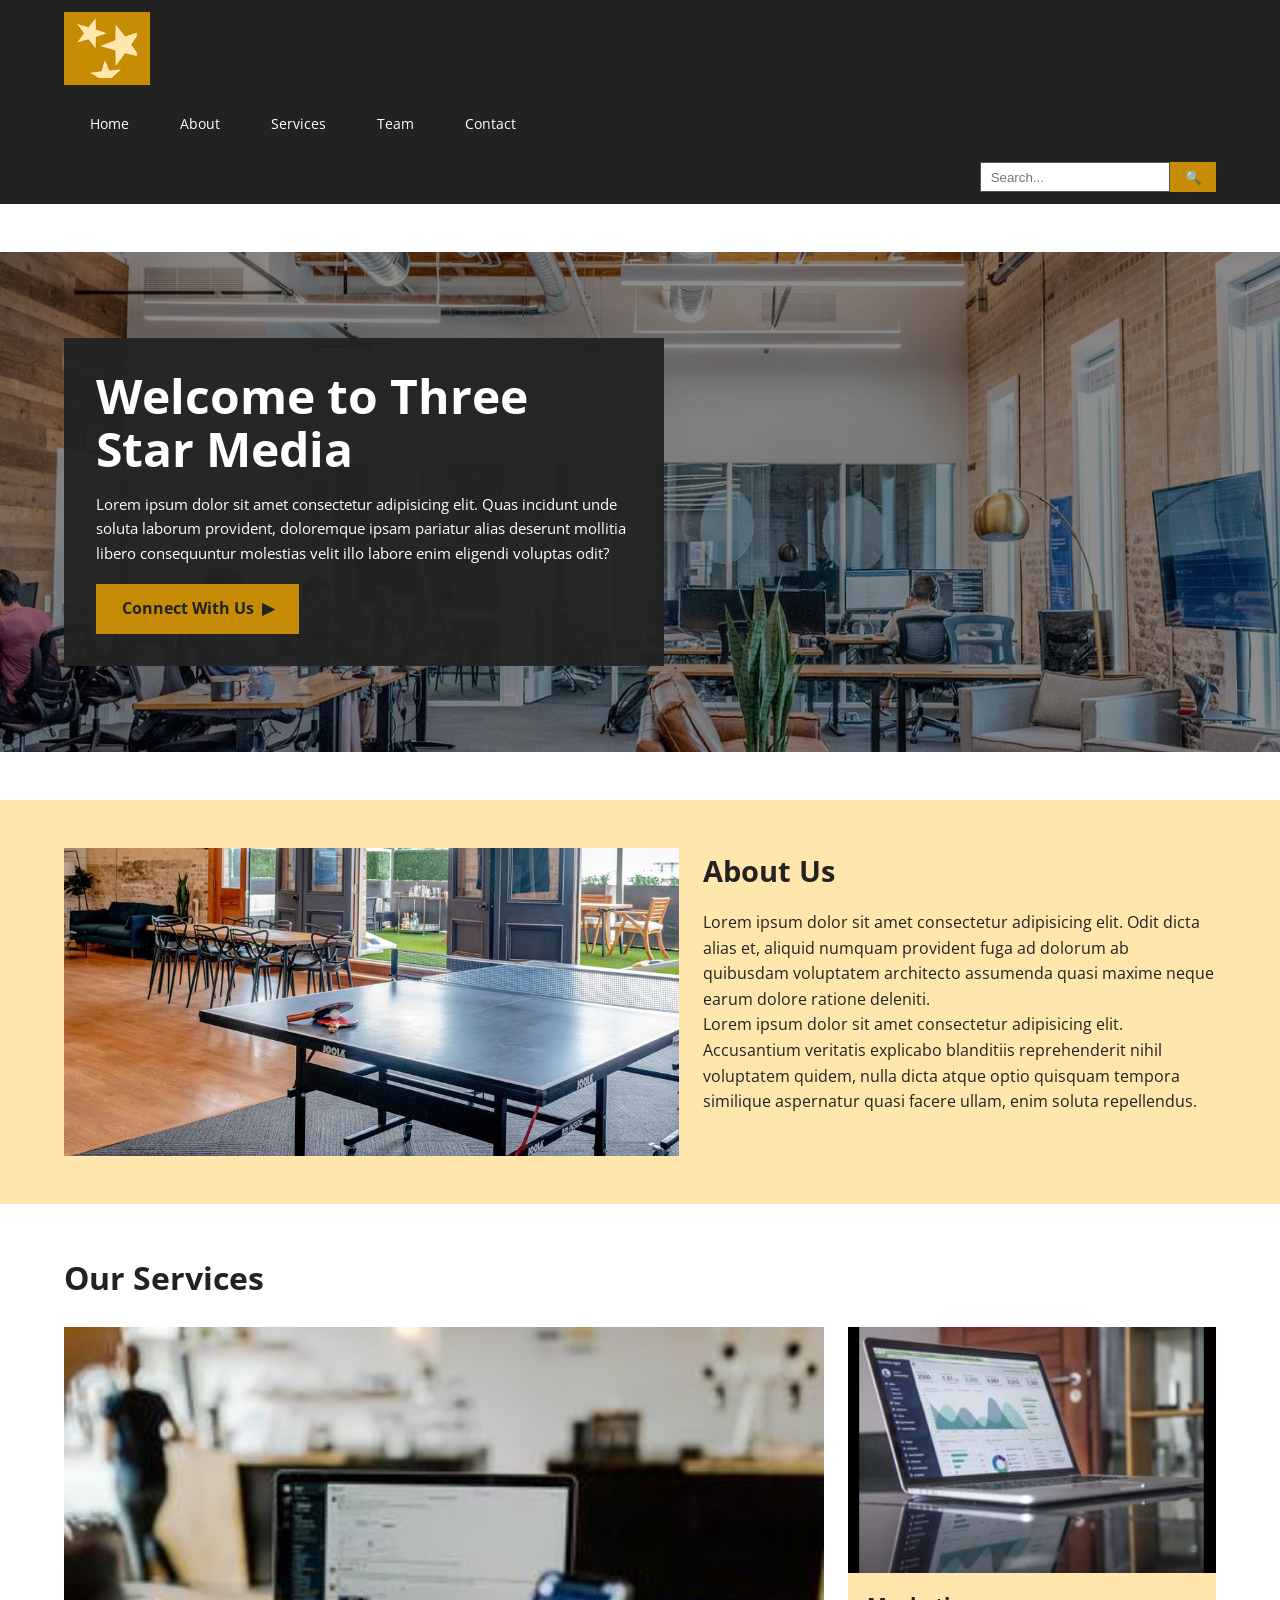
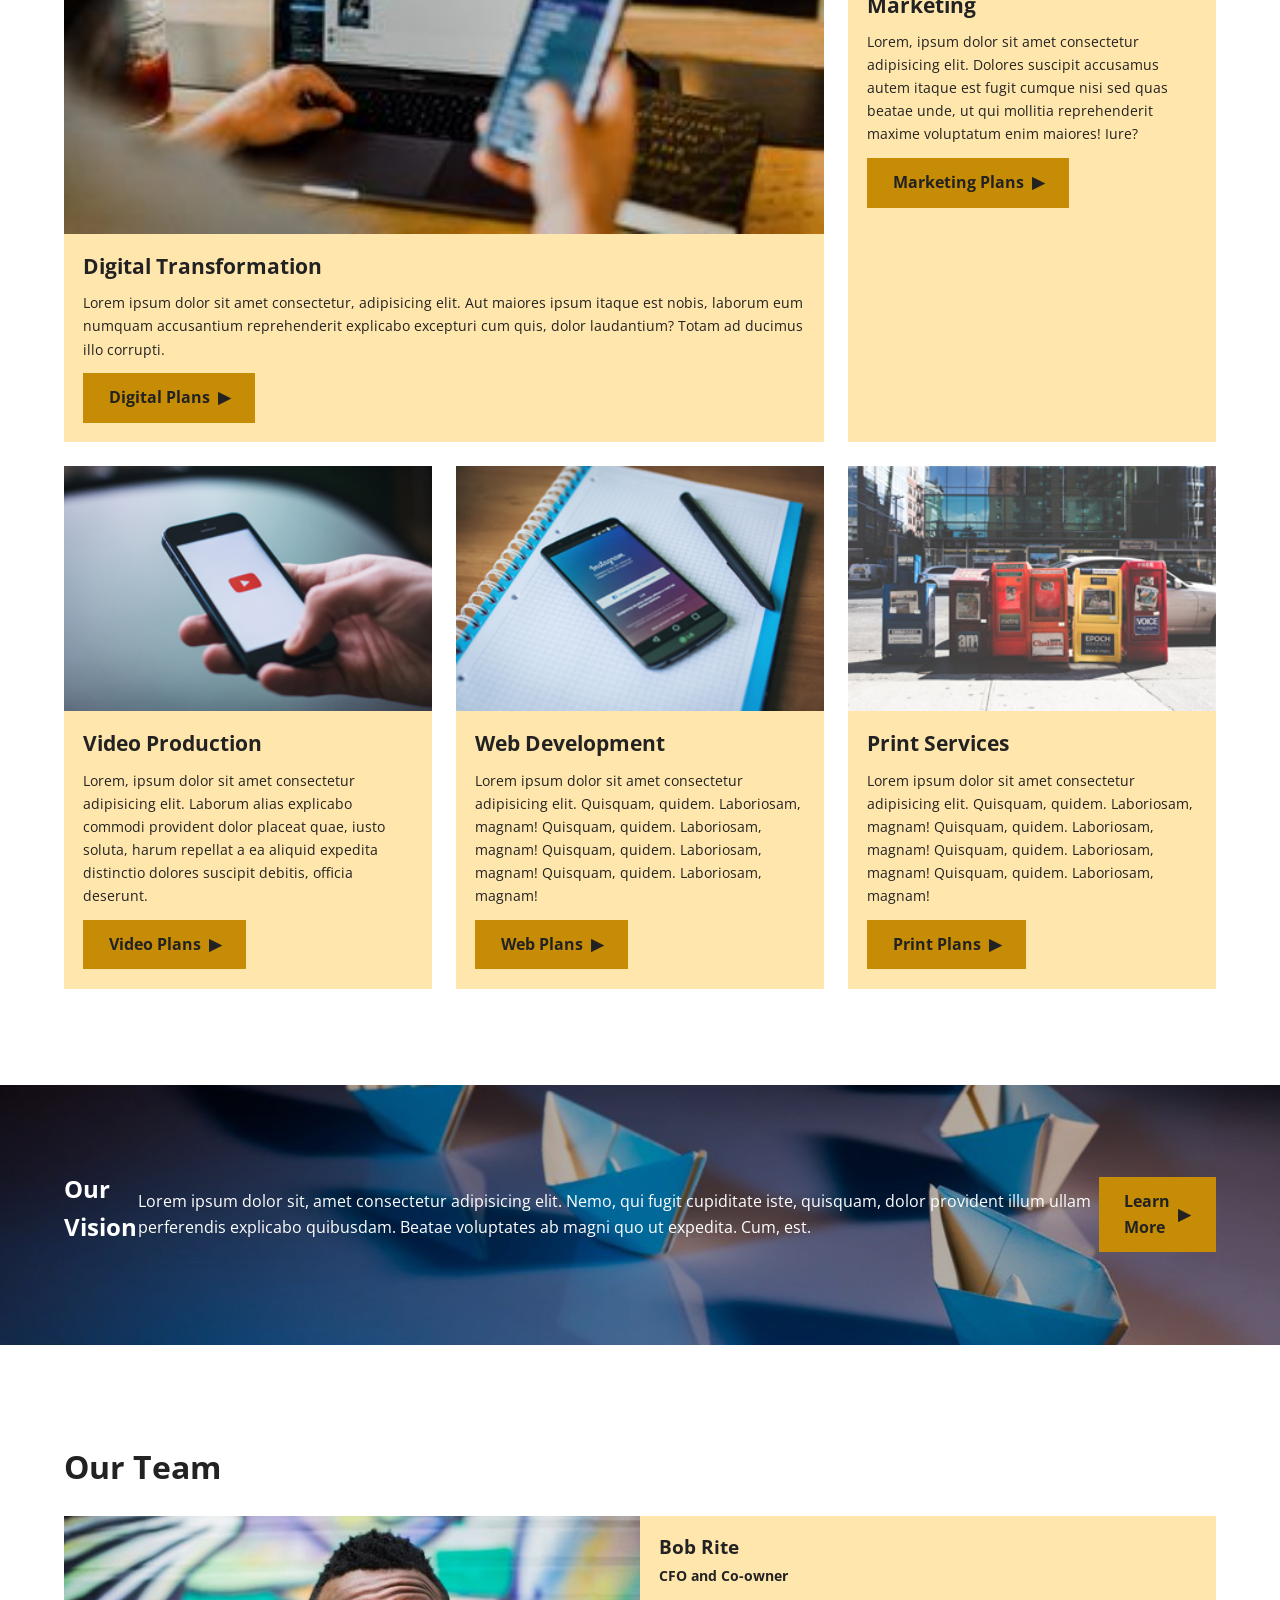
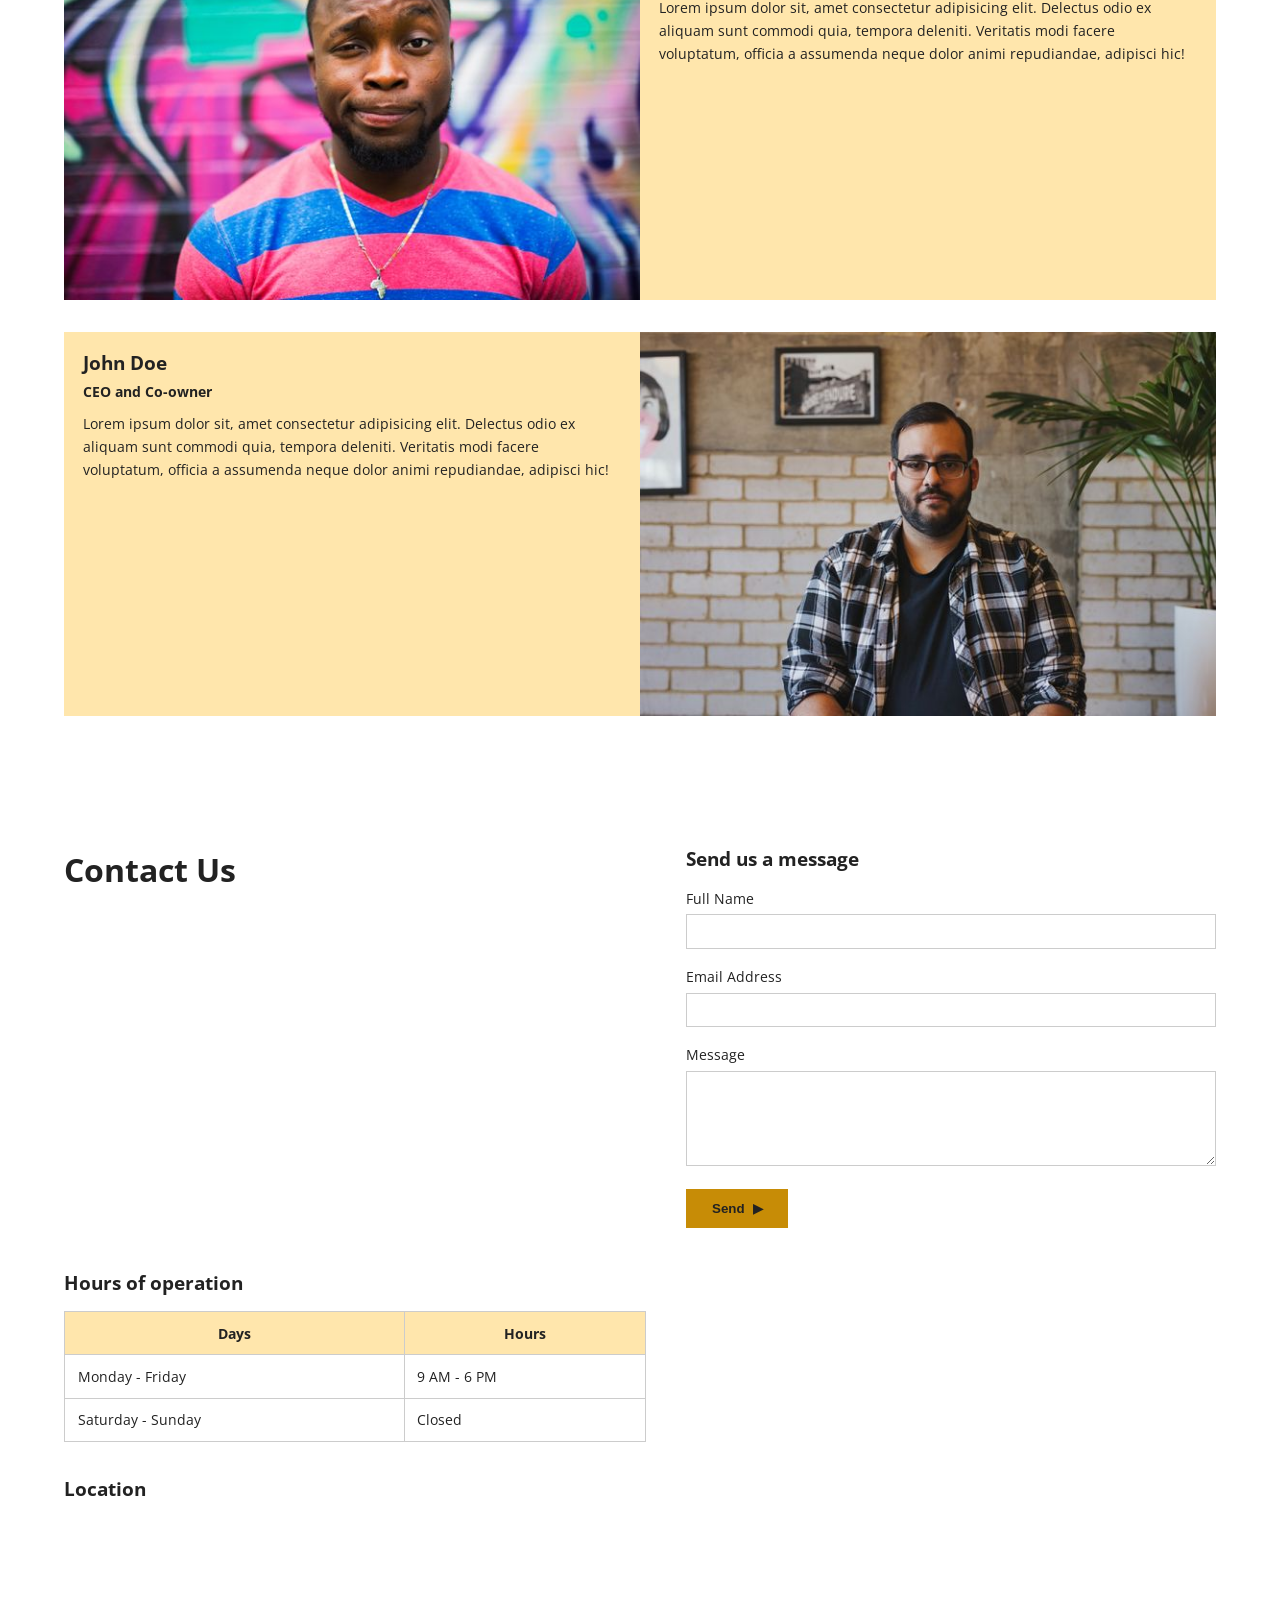
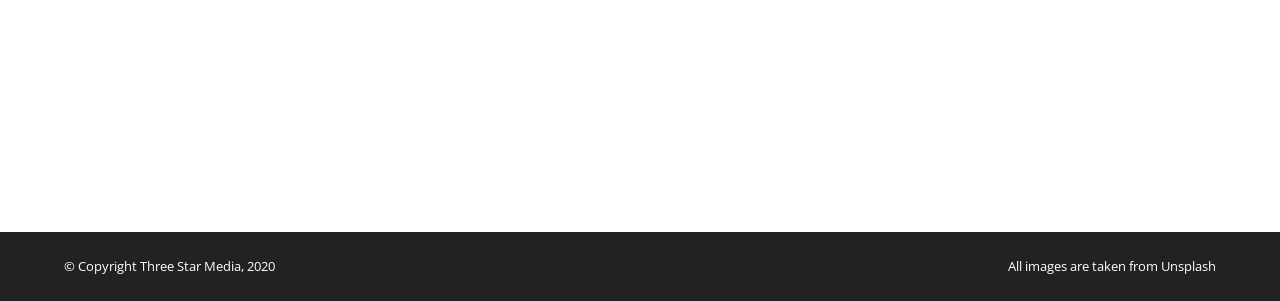
<file: Final-project/index.html>
<!DOCTYPE html>
<html lang="en">
<head>
    <meta charset="UTF-8">
    <meta name="viewport" content="width=device-width, initial-scale=1.0">
    <title>Three Star Media</title>

    <!-- Google Font: Open Sans -->
    <link rel="preconnect" href="https://fonts.googleapis.com">
    <link rel="preconnect" href="https://fonts.gstatic.com" crossorigin>
    <link href="https://fonts.googleapis.com/css2?family=Open+Sans:wght@400;600;700&display=swap" rel="stylesheet">

    <!-- Main stylesheet -->
    <link rel="stylesheet" href="css/main.css">
</head>
<body>
    <!----HEADER & NAVIGATION---->
    <header class="site-header">
        <div class="container header-inner">
            <!-- LOGO -->
            <a href="#home" class="logo">
                <img src="images/logo.png" alt="Three Star Media Logo">
            </a>

            <!-- NAVIGATION -->
            <nav class="main-nav" aria-label="Primary">
                <ul>
                    <li><a href="#home">Home</a></li>
                    <li><a href="#about">About</a></li>
                    <li><a href="#services">Services</a></li>
                    <li><a href="#team">Team</a></li>
                    <li><a href="#contact">Contact</a></li>
                </ul>
            </nav>

            <!-- SEARCH FORM -->
            <form class="search-form" action="#" method="get">
                <label for="site-search" class="sr-only">Search the site</label>
                <input type="search" id="site-search" name="q" placeholder="Search...">
                <button type="submit">
                    <span aria-hidden="true">🔍</span>
                    <span class="sr-only">Search</span>
                </button>
            </form>
        </div>
    </header>

    <!----HERO SECTION---->
    <section class="hero" id="home">
        <img src="images/main-banner.jpg" alt="office lobby" class="hero-bg">

        <div class="hero-content">
            <div class="container">
                <div class="hero-text">
                    <h1>Welcome to Three Star Media</h1>
                    <p>
                        Lorem ipsum dolor sit amet consectetur adipisicing elit. Quas incidunt unde
                        soluta laborum provident, doloremque ipsam pariatur alias deserunt mollitia
                        libero consequuntur molestias velit illo labore enim eligendi voluptas odit?
                    </p>
                    <a href="#contact" class="btn">
                        Connect With Us
                        <span aria-hidden="true">▶</span>
                    </a>
                </div>
            </div>
        </div>
    </section>

    <!----ABOUT SECTION---->
    <section class="about" id="about">
        <div class="container about-inner">
            <!-- ABOUT IMAGE -->
            <div class="about-img">
                <img src="images/about-us.jpg" alt="People working in an office">
            </div>

            <!-- ABOUT TEXT CONTENT -->
            <div class="about-content">
                <h2>About Us</h2>
                <p>
                    Lorem ipsum dolor sit amet consectetur adipisicing elit. Odit dicta alias et,
                    aliquid numquam provident fuga ad dolorum ab quibusdam voluptatem architecto
                    assumenda quasi maxime neque earum dolore ratione deleniti.
                </p>
                <p>
                    Lorem ipsum dolor sit amet consectetur adipisicing elit. Accusantium veritatis
                    explicabo blanditiis reprehenderit nihil voluptatem quidem, nulla dicta atque
                    optio quisquam tempora similique aspernatur quasi facere ullam, enim soluta
                    repellendus.
                </p>
            </div>
        </div>
    </section>

    <!----SERVICES SECTION---->
    <section class="services" id="services">
        <div class="container">
            <h2>Our Services</h2>

            <div class="services-grid">
                <!-- Digital Transformation Service -->
                <article class="service-card service-card-large">
                    <img src="images/digital.jpg" alt="Digital services">
                    <div>
                        <h3>Digital Transformation</h3>
                        <p>
                            Lorem ipsum dolor sit amet consectetur, adipisicing elit. Aut maiores
                            ipsum itaque est nobis, laborum eum numquam accusantium reprehenderit
                            explicabo excepturi cum quis, dolor laudantium? Totam ad ducimus illo
                            corrupti.
                        </p>
                        <a href="#" class="btn">
                            Digital Plans
                            <span aria-hidden="true"> ▶</span>
                        </a>
                    </div>
                </article>

                <!-- Marketing Service -->
                <article class="service-card service-card-large">
                    <img src="images/marketing.jpg" alt="Marketing dashboard">
                    <div>
                        <h3>Marketing</h3>
                        <p>
                            Lorem, ipsum dolor sit amet consectetur adipisicing elit. Dolores
                            suscipit accusamus autem itaque est fugit cumque nisi sed quas beatae
                            unde, ut qui mollitia reprehenderit maxime voluptatum enim maiores! Iure?
                        </p>
                        <a href="#" class="btn">
                            Marketing Plans
                            <span aria-hidden="true"> ▶</span>
                        </a>
                    </div>
                </article>

                <!-- Video Production Service -->
                <article class="service-card">
                    <img src="images/video.jpg" alt="Video production">
                    <div>
                        <h3>Video Production</h3>
                        <p>
                            Lorem, ipsum dolor sit amet consectetur adipisicing elit. Laborum alias
                            explicabo commodi provident dolor placeat quae, iusto soluta, harum
                            repellat a ea aliquid expedita distinctio dolores suscipit debitis,
                            officia deserunt.
                        </p>
                        <a href="#" class="btn">
                            Video Plans
                            <span aria-hidden="true"> ▶</span>
                        </a>
                    </div>
                </article>

                <!-- Web Development Service -->
                <article class="service-card">
                    <img src="images/web.jpg" alt="Web development">
                    <div>
                        <h3>Web Development</h3>
                        <p>
                            Lorem ipsum dolor sit amet consectetur adipisicing elit. Quisquam,
                            quidem. Laboriosam, magnam! Quisquam, quidem. Laboriosam, magnam!
                            Quisquam, quidem. Laboriosam, magnam! Quisquam, quidem. Laboriosam,
                            magnam!
                        </p>
                        <a href="#" class="btn">
                            Web Plans
                            <span aria-hidden="true"> ▶</span>
                        </a>
                    </div>
                </article>

                <!-- Print Service -->
                <article class="service-card">
                    <img src="images/print.jpg" alt="Print services">
                    <div>
                        <h3>Print Services</h3>
                        <p>
                            Lorem ipsum dolor sit amet consectetur adipisicing elit. Quisquam,
                            quidem. Laboriosam, magnam! Quisquam, quidem. Laboriosam, magnam!
                            Quisquam, quidem. Laboriosam, magnam! Quisquam, quidem. Laboriosam,
                            magnam!
                        </p>
                        <a href="#" class="btn">
                            Print Plans
                            <span aria-hidden="true"> ▶</span>
                        </a>
                    </div>
                </article>
            </div>
        </div>
    </section>

    <!----VISION SECTION---->
    <section class="vision">
        <img src="images/vision.jpg" alt="Paper boats representing vision" class="vision-bg">
        <div class="container">
            <h2>Our Vision</h2>
            <p>
                Lorem ipsum dolor sit, amet consectetur adipisicing elit. Nemo, qui fugit cupiditate
                iste, quisquam, dolor provident illum ullam perferendis explicabo quibusdam. Beatae
                voluptates ab magni quo ut expedita. Cum, est.
            </p>
            <a href="#contact" class="btn">
                Learn More
                <span aria-hidden="true"> ▶</span>
            </a>
        </div>
    </section>

    <!----TEAM SECTION---->
    <section class="team" id="team">
        <div class="container">
            <h2>Our Team</h2>

            <div class="team-grid">
                <!-- Team Member: Bob Rite -->
                <article class="team-member">
                    <img src="images/john.jpg" alt="Bob Rite">
                    <div>
                        <h3>Bob Rite</h3>
                        <p class="role">CFO and Co-owner</p>
                        <p>
                            Lorem ipsum dolor sit, amet consectetur adipisicing elit. Delectus odio
                            ex aliquam sunt commodi quia, tempora deleniti. Veritatis modi facere
                            voluptatum, officia a assumenda neque dolor animi repudiandae, adipisci
                            hic!
                        </p>
                    </div>
                </article>

                <!-- Team Member: John Doe -->
                <article class="team-member">
                    <img src="images/bob.jpg" alt="John Doe">
                    <div>
                        <h3>John Doe</h3>
                        <p class="role">CEO and Co-owner</p>
                        <p>
                            Lorem ipsum dolor sit, amet consectetur adipisicing elit. Delectus odio
                            ex aliquam sunt commodi quia, tempora deleniti. Veritatis modi facere
                            voluptatum, officia a assumenda neque dolor animi repudiandae, adipisci
                            hic!
                        </p>
                    </div>
                </article>
            </div>
        </div>
    </section>

    <!----CONTACT SECTION---->
    <section class="contact" id="contact">
        <div class="container contact-inner">
            <h2>Contact Us</h2>

            <!-- Contact Form -->
            <div class="contact-form">
                <h3>Send us a message</h3>
                <form action="#" method="post">
                    <label for="full-name">Full Name</label>
                    <input type="text" id="full-name" name="full-name" required>

                    <label for="email-address">Email Address</label>
                    <input type="email" id="email-address" name="email-address" required>

                    <label for="message">Message</label>
                    <textarea id="message" name="message" rows="5" required></textarea>

                    <button type="submit" class="btn">
                        Send
                        <span aria-hidden="true"> ▶</span>
                    </button>
                </form>
            </div>

            <!-- Hours + Location column -->
            <div class="contact-info">
                <!-- Hours of Operation -->
                <div class="hours">
                    <h3>Hours of operation</h3>
                    <table>
                        <thead>
                            <tr>
                                <th scope="col">Days</th>
                                <th scope="col">Hours</th>
                            </tr>
                        </thead>
                        <tbody>
                            <tr>
                                <td>Monday - Friday</td>
                                <td>9 AM - 6 PM</td>
                            </tr>
                            <tr>
                                <td>Saturday - Sunday</td>
                                <td>Closed</td>
                            </tr>
                        </tbody>
                    </table>
                </div>

                <!-- Location Map (AFTER hours of operation) -->
                <div class="location">
                    <h3>Location</h3>
                    <iframe
                       class="map"
  src="https://www.google.com/maps?q=Algonquin+College+Ottawa&output=embed"
  loading="lazy"
  allowfullscreen>
                    </iframe>
                </div>
            </div>
        </div>
    </section>

    <!----FOOTER---->
    <footer class="site-footer">
        <div class="container">
            <p>&copy; Copyright Three Star Media, 2020</p>
            <p>All images are taken from Unsplash</p>
        </div>
    </footer>
</body>
</html>
</file>
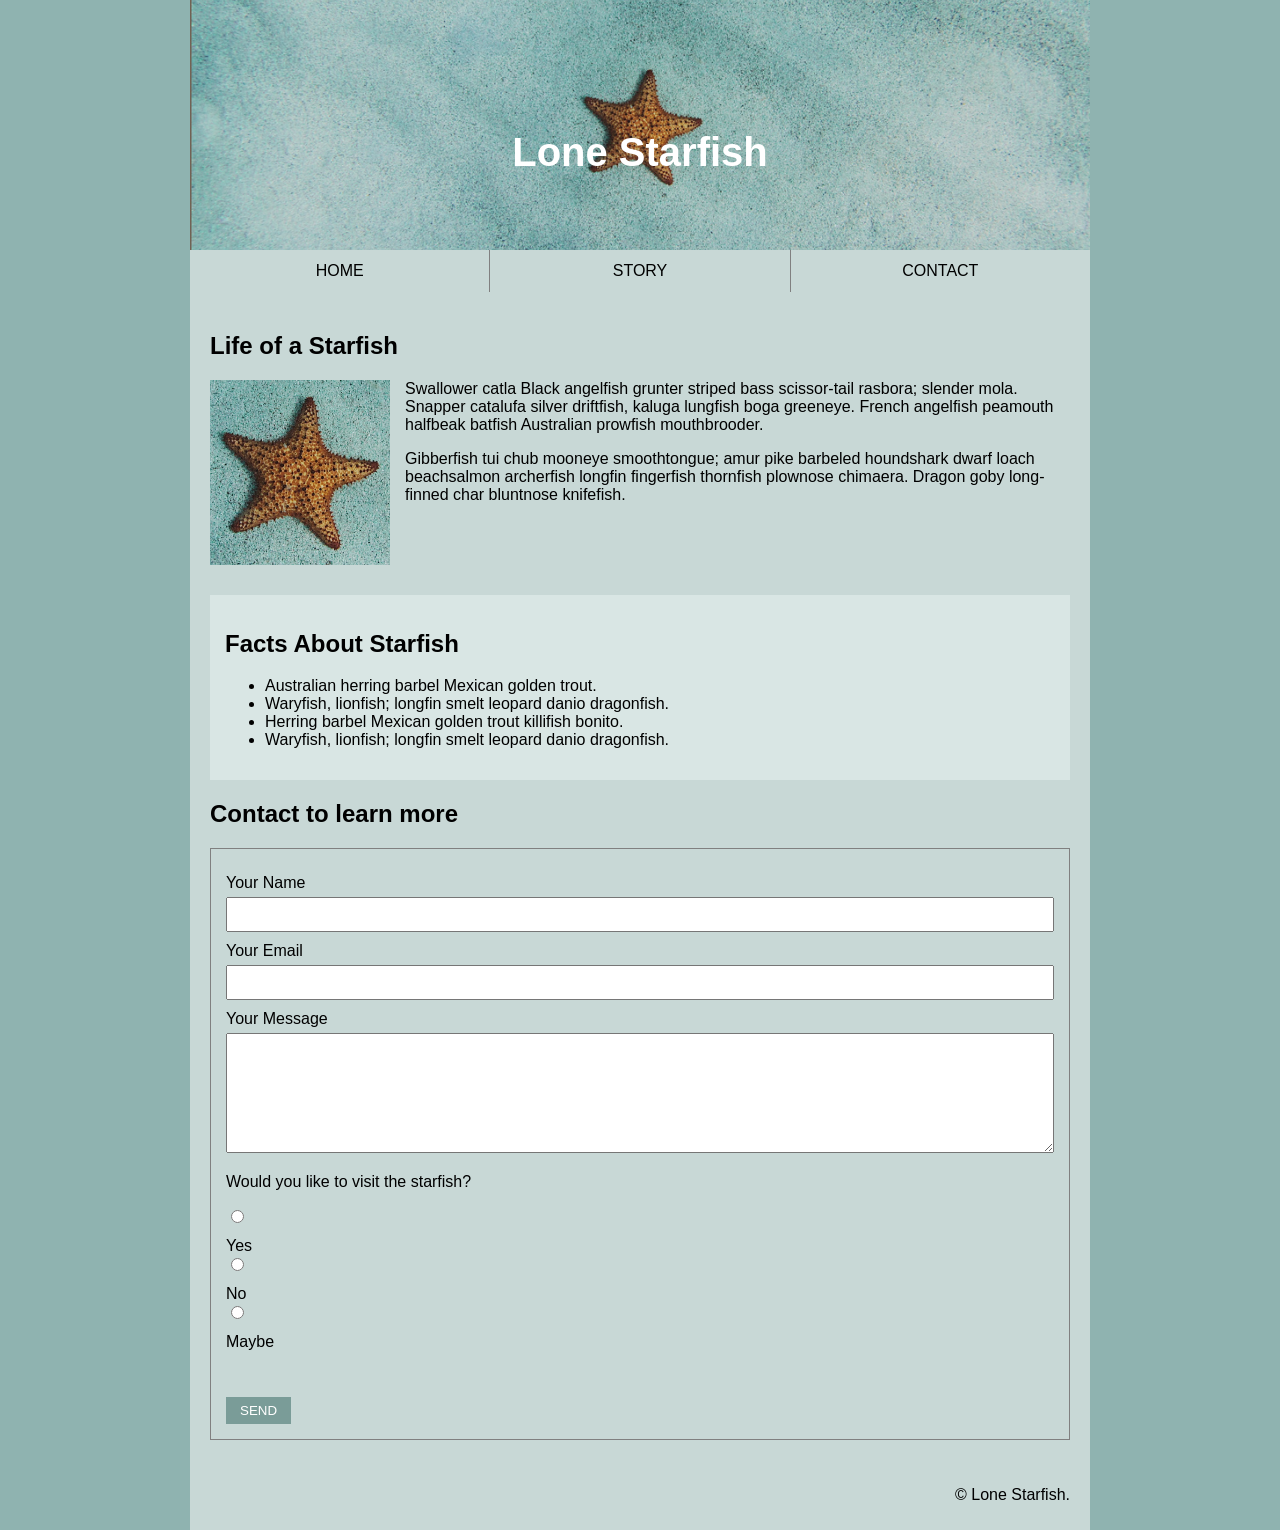
<file: midterm/index.html>
<!DOCTYPE html>
<html lang="en">

<head>
    <meta charset="UTF-8">
    <title>Lone Starfish</title>

    <link rel="stylesheet" href="./css/main.css">

</head>

<body>

    <div class="wrapper">

        <header class="site-header">

            <img src="images/lone-starfish-wide.jpg" alt="Starfish Header">
            <h1>Lone Starfish</h1>

        </header>


        <nav>
            <ul>
                <li>HOME</li>
                <li>STORY</li>
                <li>CONTACT</li>
            </ul>
        </nav>


        <main>

            <article>

                <h2>Life of a Starfish</h2>

                <img src="images/lone-starfish.jpg" alt="Starfish">

                <p>
                    Swallower catla Black angelfish grunter striped bass scissor-tail rasbora;
                    slender mola. Snapper catalufa silver driftfish, kaluga lungfish boga greeneye.
                    French angelfish peamouth halfbeak batfish Australian prowfish mouthbrooder.
                </p>

                <p>
                    Gibberfish tui chub mooneye smoothtongue; amur pike barbeled houndshark dwarf
                    loach beachsalmon archerfish longfin fingerfish thornfish plownose chimaera.
                    Dragon goby long-finned char bluntnose knifefish.
                </p>

            </article>


            <section class="facts">

                <h2>Facts About Starfish</h2>

                <ul>
                    <li>Australian herring barbel Mexican golden trout.</li>
                    <li>Waryfish, lionfish; longfin smelt leopard danio dragonfish.</li>
                    <li>Herring barbel Mexican golden trout killifish bonito.</li>
                    <li>Waryfish, lionfish; longfin smelt leopard danio dragonfish.</li>
                </ul>

            </section>


            <section>

                <h2>Contact to learn more</h2>

                <form>

                    <label for="name">Your Name</label>
                    <input type="text" id="name" name="name">

                    <label for="email">Your Email</label>
                    <input type="email" id="email" name="email">

                    <label for="message">Your Message</label>
                    <textarea id="message" name="message"></textarea>

                    <p>Would you like to visit the starfish?</p>

                    <input type="radio" id="yes" name="visit">
                    <label for="yes">Yes</label>

                    <input type="radio" id="no" name="visit">
                    <label for="no">No</label>

                    <input type="radio" id="maybe" name="visit">
                    <label for="maybe">Maybe</label>

                    <br><br>

                    <input type="submit" value="SEND">

                </form>

            </section>

        </main>


        <footer>
            <p>© Lone Starfish.</p>
        </footer>

    </div>

</body>

</html>
</file>
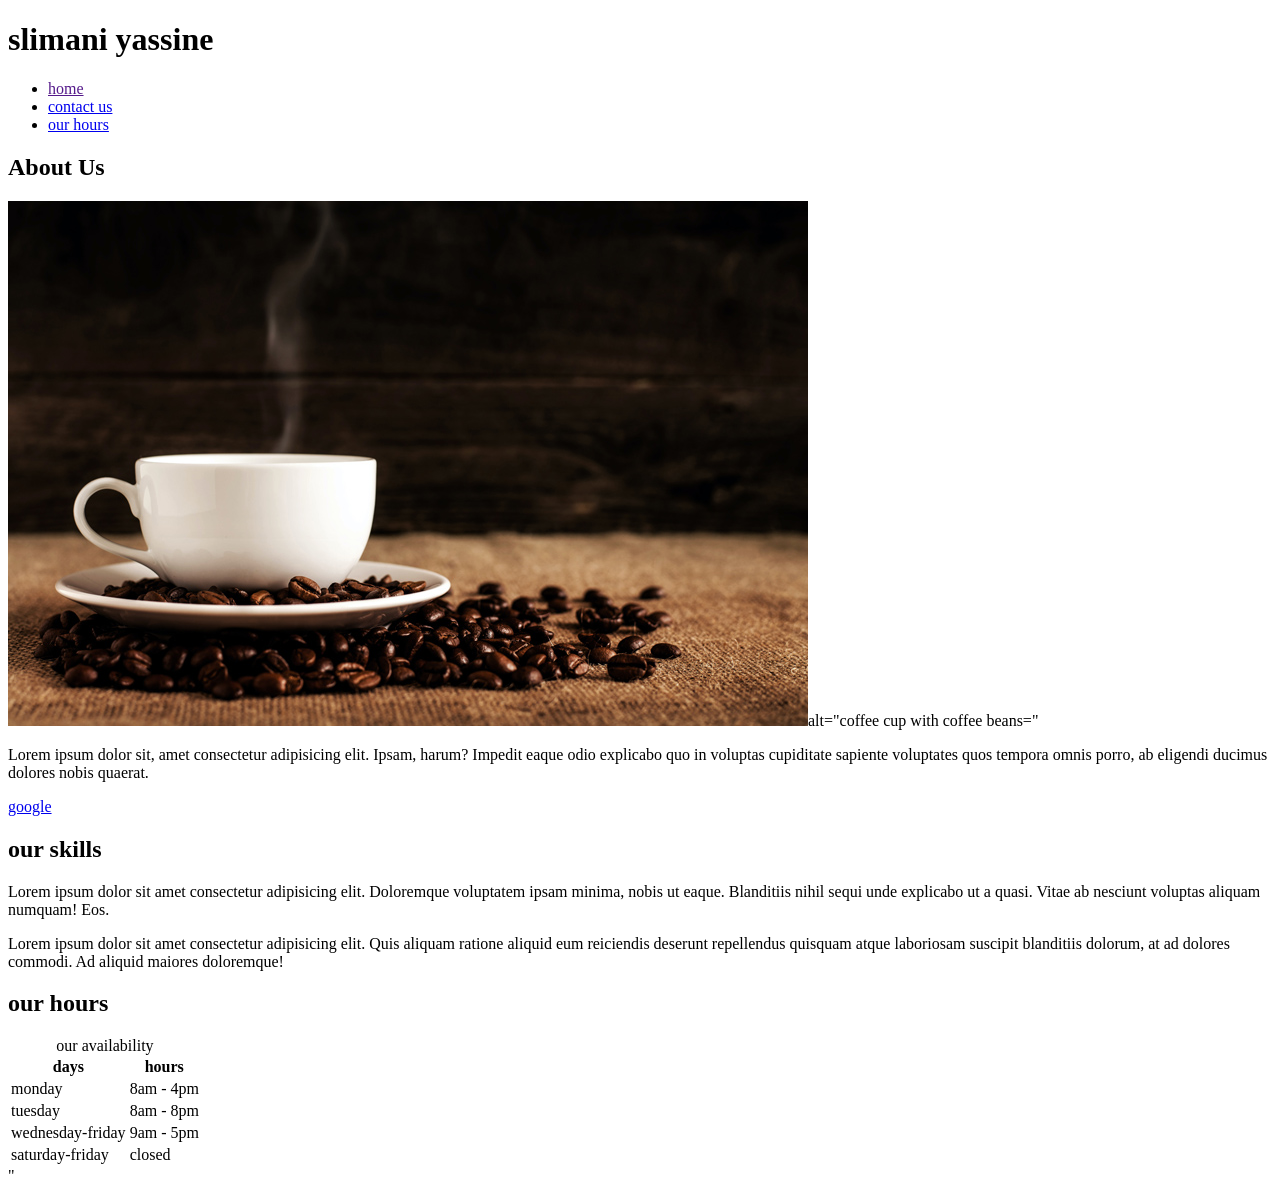
<file: week4/index.html>
<!DOCTYPE html>
<html lang="en">
<head>
    <meta charset="UTF-8">
    <meta name="viewport" content="width=device-width, initial-scale=1.0">
    <title>week4</title>
</head>
<body>
  <header>
    <h1>slimani yassine</h1>
    <nav>
        <ul>
            <li><a href="">home</a></li>
            <li><a href="./contact.html">contact us</a></li>
            <li><a href="#our_hours">our hours</a></li>
        
    </nav>
  </header>
  <main>
    <h2>About Us</h2>
    <img src="./images/coffee-shop.jpg" title="with cup with brown beans coffee cup with coffee beans." >alt="coffee cup with coffee beans="
    <p>Lorem ipsum dolor sit, amet consectetur adipisicing elit. Ipsam, harum? Impedit eaque odio explicabo quo in voluptas cupiditate sapiente voluptates quos tempora omnis porro, ab eligendi ducimus dolores nobis quaerat.</p>
    <a href="http://google.ca/"target="_blank">google</a>
    <section>
        <h2>our skills</h2>
        <p>Lorem ipsum dolor sit amet consectetur adipisicing elit. Doloremque voluptatem ipsam minima, nobis ut eaque. Blanditiis nihil sequi unde explicabo ut a quasi. Vitae ab nesciunt voluptas aliquam numquam! Eos.</p>
        <p>Lorem ipsum dolor sit amet consectetur adipisicing elit. Quis aliquam ratione aliquid eum reiciendis deserunt repellendus quisquam atque laboriosam suscipit blanditiis dolorum, at ad dolores commodi. Ad aliquid maiores doloremque!</p>
    </section>

    <section id="our_hours">
        <h2>our hours</h2>
        <table>
           <caption>our availability</caption>
           <thead>
            <tr>
                <th>days</th>
                <th>hours</th>
            </tr>
           </thead>
           <tbody>
            <tr>
                <td>monday</td>
                <td>8am - 4pm</td>
            </tr>
            <tr>
                <td>tuesday</td>
                <td>8am - 8pm</td>
            </tr>
            <td>wednesday-friday</td>
            <td>9am - 5pm</td>
            <tr>
                <td>saturday-friday</td>
                <td>closed</td>
            </tr>
            

           </tbody>
        </table>
    </section>
  </main>  
</body>
</html>"
</file>
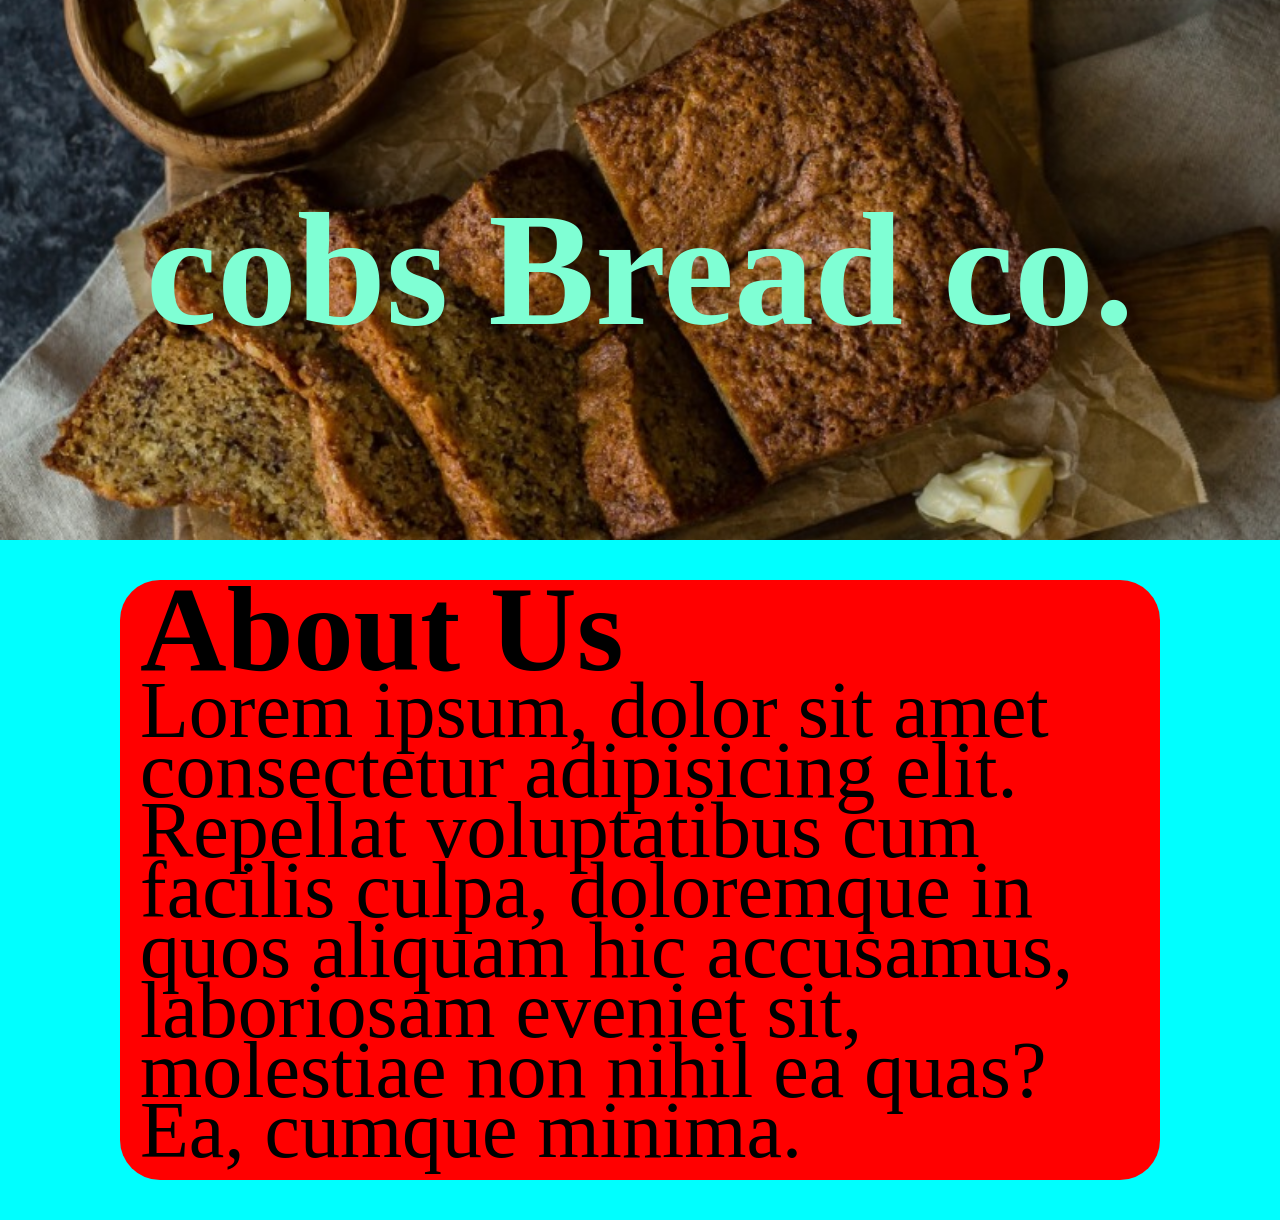
<file: week6/index.html>
<!DOCTYPE html>
<html lang="en">

<head>
    <meta charset="UTF-8">
    <meta name="viewport" content="width=device-width, initial-scale=1.0">
    <title>Week6</title>
    <!-- custom css -->
    <link rel="stylesheet" href="./css/main.css">

</head>

<body>
    <header>
        <div class="banner">
            <h1>cobs Bread co.</h1>
        </div>

    </header>
    <main>
        <section id="about">
            <h2>About Us</h2>
            <p>Lorem ipsum, dolor sit amet consectetur adipisicing elit. Repellat voluptatibus cum facilis culpa,
                doloremque in quos aliquam hic accusamus, laboriosam eveniet sit, molestiae non nihil ea quas? Ea,
                cumque minima.</p>
        </section>

    </main>
    <footer>

    </footer>
</body>

</html>
</file>
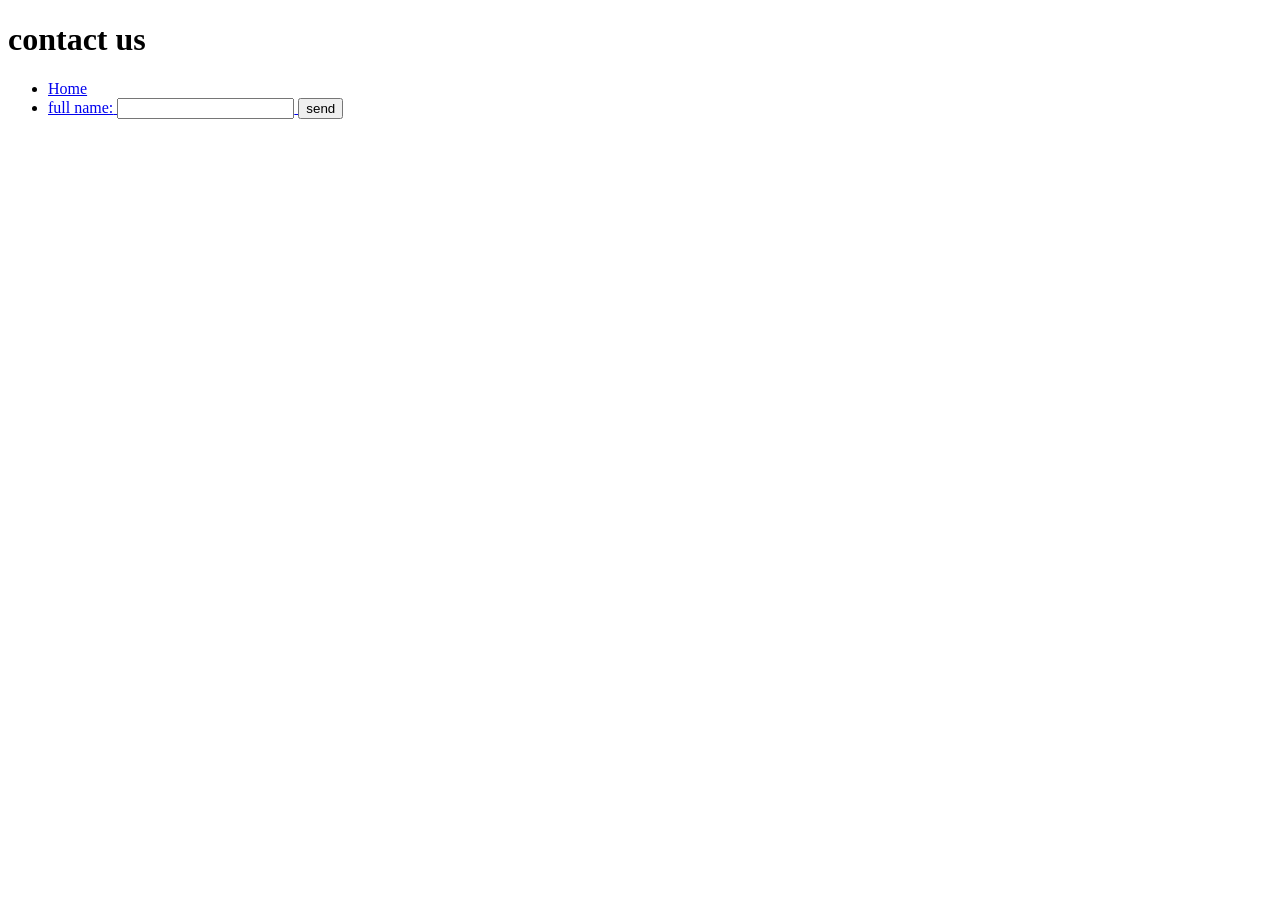
<file: week4/contact.html>
<!DOCTYPE html>
<html lang="en">
<head>
    <meta charset="UTF-8">
    <meta name="viewport" content="width=device-width, initial-scale=1.0">
    <title>week4 | contact</title>
</head>
<body>
    <header>
       
                <h1>contact us </h1>
                <!-- navigation region -->
                 <nav>
                    <ul>
                        <li><a href="./index.html">Home</a></li>
                        <li><a href=">contact us</a></li>
                    </ul>

                 </nav>
            </header>
        <main>
            <form action="">
                <label for="full_name">full name:</label>
                <input id="full_name" type="text">
                <!-- Grabbing email -->
                 <label for=">Email:</label>
                <input type="Email" id="Email">
                <!-- Grabbing email -->
                 <label for=">how can we help?</label>
                 <textarea name=" id="message"></textarea>

                 <button>send</button>
            </form>
        </main>
</body>
</html>
</file>
<file: Final-project/css/main.css>
/*---RESET / GLOBAL---*/
* {
    margin: 0;
    padding: 0;
    box-sizing: border-box;
}

img {
    max-width: 100%;
    display: block;
}

ul {
    list-style: none;
}

/*---BASE STYLES (MOBILE FIRST)---*/

body {
    font-family: "Open Sans", Arial, Helvetica, sans-serif;
    line-height: 1.6;
    color: #222;
    background-color: #ffffff;
}

/* Content container with max-width 1200px */
.container {
    width: 90%;
    max-width: 1200px;  /* requirement */
    margin: 0 auto;
}

/* Screen reader only text */
.sr-only {
    position: absolute;
    width: 1px;
    height: 1px;
    padding: 0;
    margin: -1px;
    overflow: hidden;
    clip: rect(0, 0, 0, 0);
    white-space: nowrap;
    border: 0;
}

/* Buttons */
.btn {
    display: inline-flex;
    align-items: center;
    gap: 0.5rem;
    padding: 0.75rem 1.6rem;
    background-color: #c78c06;
    color: #222;
    font-weight: 700;
    text-decoration: none;
    border: none;
    cursor: pointer;
}

.btn:hover,
.btn:focus {
    background-color: #e0a421;
}

/* Sections */
section {
    padding: 3rem 0;
}

/*----HEADER & NAV (MOBILE FIRST) flexbox used here----*/
.site-header {
    background-color: #222;
    color: #ffffff;
}

/* Mobile: stacked header */
.header-inner {
    display: flex;              /* FLEXBOX */
    flex-direction: column;
    align-items: flex-start;
    gap: 0.5rem;
    padding: 0.75rem 0;
}

/* Logo with gold background */
.logo {
    background-color: #c78c06;
    display: inline-block;
    padding: 0.4rem 0.8rem;
}

.logo img {
    height: 60px;
}

/* Mobile nav: vertical full width */
.main-nav {
    width: 100%;
}

.main-nav ul {
    display: flex;
    flex-direction: column;
    width: 100%;
}

.main-nav li {
    width: 100%;
}

.main-nav a {
    display: block;
    padding: 0.8rem 1.2rem;
    color: #ffffff;
    text-decoration: none;
    font-size: 0.9rem;
    text-align: center;
}

.main-nav a:hover,
.main-nav a:focus {
    background-color: #c78c06;
    color: #222;
}

/* Search under nav, full width */
.search-form {
    width: 100%;
    display: flex;
}

.search-form input {
    flex: 1;
    padding: 0.4rem 0.6rem;
    border: 1px solid #555;
    background-color: #ffffff;
}

.search-form button {
    padding: 0 0.9rem;
    border: none;
    background-color: #c78c06;
    color: #222;
    font-weight: 700;
    cursor: pointer;
}

.search-form button:hover {
    background-color: #e0a421;
}

/*----HERO (MOBILE)----*/
.hero {
    position: relative;
    overflow: hidden;
}

.hero-bg {
    width: 100%;
    height: 400px;
    object-fit: cover;
    filter: brightness(0.55);
}

/* Text overlay */
.hero-content {
    position: absolute;
    inset: 0;
    display: flex;
    align-items: center;
}

.hero-text {
    max-width: 600px;
    background-color: rgba(34, 34, 34, 0.95);
    padding: 2rem;
    color: #ffffff;
}

.hero-text h1 {
    font-size: 2.2rem;
    line-height: 1.1;
    margin-bottom: 1rem;
}

.hero-text p {
    font-size: 0.95rem;
    margin-bottom: 1.2rem;
}

/*----ABOUT (GRID)----*/
.about {
    background-color: #ffe6ac;
}

/* Grid used here */
.about-inner {
    display: grid;
    grid-template-columns: 1fr;   /* mobile: stacked */
    gap: 1.5rem;
}

.about-content h2 {
    font-size: 1.8rem;
    margin-bottom: 1rem;
}

/*----SERVICES (GRID)----*/
.services h2 {
    font-size: 2rem;
    margin-bottom: 1.5rem;
}

/* Grid for services */
.services-grid {
    display: grid;                /* GRID requirement */
    grid-template-columns: 1fr;   /* mobile: 1 column */
    gap: 1.5rem;
}

.service-card {
    background-color: #ffe6ac;
}

.service-card img {
    width: 100%;
    height: auto;
}

.service-card h3 {
    font-size: 1.3rem;
    padding: 1rem 1.2rem 0.5rem;
}

.service-card p {
    padding: 0 1.2rem 0.8rem;
    font-size: 0.9rem;
}

.service-card .btn {
    margin: 0 1.2rem 1.2rem;
}

/*----VISION----*/
.vision {
    position: relative;
    padding: 0;
    margin: 3rem 0;
}

.vision-bg {
    width: 100%;
    height: 260px;
    object-fit: cover;
    filter: brightness(0.7);
}

.vision .container {
    position: absolute;
    inset: 0;
    display: flex;
    align-items: center;
    color: #ffffff;
}

.vision h2 {
    margin-bottom: 0.8rem;
}

/*----TEAM (GRID)----*/
.team h2 {
    font-size: 2rem;
    margin-bottom: 1.5rem;
}

/* Mobile: 1 column */
.team-grid {
    display: grid;
    grid-template-columns: 1fr;
    gap: 2rem;
}

.team-member {
    background-color: #ffe6ac;
}

.team-member img {
    width: 100%;
    height: auto;
}

.team-member h3 {
    padding: 1rem 1.2rem 0.2rem;
}

.team-member .role {
    padding: 0 1.2rem 0.6rem;
    font-size: 0.85rem;
    font-weight: 700;
}

.team-member p {
    padding: 0 1.2rem 1.2rem;
    font-size: 0.9rem;
}

/*----CONTACT + HOURS + LOCATION (GRID)----*/
.contact {
    padding-bottom: 1rem;
}

.contact-inner {
    display: grid;
    grid-template-columns: 1fr;   /* mobile: stacked */
    gap: 2.5rem;
}

.contact h2 {
    font-size: 2rem;
    margin-bottom: 1.5rem;
}

/* form and info */
.contact-form h3,
.contact-info h3 {
    margin-bottom: 0.8rem;
}

.contact-form label {
    display: block;
    margin-bottom: 0.3rem;
    font-size: 0.9rem;
}

.contact-form input,
.contact-form textarea {
    width: 100%;
    padding: 0.55rem;
    margin-bottom: 1rem;
    border: 1px solid #ccc;
}

/* Hours table */
.hours {
    margin-bottom: 2rem;
}

.hours table {
    width: 100%;
    border-collapse: collapse;
    font-size: 0.9rem;
}

.hours th,
.hours td {
    border: 1px solid #ccc;
    padding: 0.6rem 0.8rem;
}

.hours th {
    background-color: #ffe6ac;
}

/* Map */
.location iframe {
    width: 100%;
    height: 260px;
    border: 0;
}

/*----FOOTER----*/
.site-footer {
    background-color: #222;
    color: #ffffff;
    padding: 1.5rem 0;
    margin-top: 2rem;
    font-size: 0.8rem;
}

.site-footer .container {
    display: flex;
    flex-direction: column;
    gap: 0.4rem;
    text-align: center;
}

/*----DESKTOP / LARGE SCREENS Mobile-first → min-width: 760px----*/
@media (min-width: 760px) {

   @media (min-width: 760px) {

  .team-member {
    display: grid;
    grid-template-columns: 1fr 1fr;
  }

  .team-member.reverse img {
    order: 2;
  }

  .team-member.reverse .team-content {
    order: 1;
  }

}@media (min-width: 760px) {

  .team-member {
    display: grid;
    grid-template-columns: 1fr 1fr;
  }

  .team-member.reverse img {
    order: 2;
  }

  .team-member.reverse .team-content {
    order: 1;
  }

}
    @media (min-width: 760px) {

  .team-member {
    display: grid;
    grid-template-columns: 1fr 1fr;
  }

  .team-member.reverse img {
    order: 2;
  }

  .team-member.reverse .team-content {
    order: 1;
  }

@media (min-width: 760px) {

  .team-member {
    display: grid;
    grid-template-columns: 1fr 1fr;
  }

  .team-member.reverse img {
    order: 2;
  }

  .team-member.reverse .team-content {
    order: 1;
  }

    .main-nav {
        width: auto;
    }

    .main-nav ul {
        flex-direction: row;
        width: auto;
    }

    .main-nav a {
        text-align: left;
        padding: 1.2rem 1.6rem;
    }

    .search-form {
        width: auto;
        margin-left: auto;
    }

    .hero-bg {
        height: 500px;
    }

    .hero-text h1 {
        font-size: 3rem;
    }

    /* About: two columns on desktop */
    .about-inner {
        grid-template-columns: 1.2fr 1fr;
        align-items: stretch;
    }

    .about-img img {
        height: 100%;
        object-fit: cover;
    }

    /* Services: 3 columns; first large card spans 2 columns */
    .services-grid {
        grid-template-columns: repeat(3, minmax(0, 1fr));
    }

    .service-card-large:first-of-type {
        grid-column: 1 / span 2;
    }

    /* Team: 2 columns */
    .team-grid {
    display: block;
}

    /* Contact: 2 columns (form + info) */
    .contact-inner {
        grid-template-columns: 1.1fr 1fr;
    }

    /* Footer in a row */
    .site-footer .container {
        flex-direction: row;
        justify-content: space-between;
        text-align: left;
    }
    .team-member {
    display: flex;
    flex-direction: column;
    margin-bottom: 2rem;
    background-color: #ffe6ac;
}

.team-member img {
    width: 100%;
    display: block;
}

.team-content {
    padding: 1rem;
}

/* DESKTOP */
@media (min-width: 760px) {

    .team-member {
        flex-direction: row;
    }

    .team-member img,
    .team-content {
        width: 50%;
    }

    /* inversion du 2eme */
    .team-member:nth-child(2) {
        flex-direction: row-reverse;
    }

}
</file>
<file: midterm/css/main.css>
body {
    font-family: Arial, Helvetica, sans-serif;
    margin: 0;
    background-color: #8fb3b0;
}

.wrapper {
    width: 900px;
    margin: 0 auto;
    background-color: #c8d8d6;
}

.site-header {
    position: relative;
}

.site-header img {
    width: 100%;
    height: 250px;
    object-fit: cover;
    display: block;
}

.site-header h1 {
    position: absolute;
    top: 50%;
    left: 50%;
    transform: translate(-50%, -50%);
    color: white;
    font-size: 40px;
}

nav ul {
    display: flex;
    list-style: none;
    margin: 0;
    padding: 0;
    background-color: #c8d8d6;
}

nav li {
    flex: 1;
    text-align: center;
    padding: 12px 0;
    border-right: 1px solid gray;
}

nav li:last-child {
    border-right: none;
}

main {
    padding: 20px;
}

article img {
    float: left;
    width: 180px;
    margin-right: 15px;
    margin-bottom: 10px;
}

article::after {
    content: "";
    display: block;
    clear: both;
}

.facts {
    background-color: #d9e6e4;
    padding: 15px;
    margin-top: 20px;
}

form {
    border: 1px solid gray;
    padding: 15px;
    margin-top: 15px;
}

form label {
    display: block;
    margin-top: 10px;
}

input[type="text"],
input[type="email"],
textarea {
    width: 100%;
    padding: 8px;
    margin-top: 5px;
    box-sizing: border-box;
}

textarea {
    height: 120px;
}

input[type="radio"] {
    margin-right: 5px;
}

input[type="submit"] {
    background-color: #7a9c98;
    color: white;
    border: none;
    padding: 6px 14px;
    margin-top: 10px;
}

footer {
    text-align: right;
    padding: 10px 20px;
}
</file>
<file: week6/css/main.css>
/* http://meyerweb.com/eric/tools/css/reset/ 
   v2.0 | 20110126
   License: none (public domain)
*/

html, body, div, span, applet, object, iframe,
h1, h2, h3, h4, h5, h6, p, blockquote, pre,
a, abbr, acronym, address, big, cite, code,
del, dfn, em, img, ins, kbd, q, s, samp,
small, strike, strong, sub, sup, tt, var,
b, u, i, center,
dl, dt, dd, ol, ul, li,
fieldset, form, label, legend,
table, caption, tbody, tfoot, thead, tr, th, td,
article, aside, canvas, details, embed, 
figure, figcaption, footer, header, hgroup, 
menu, nav, output, ruby, section, summary,
time, mark, audio, video {
	margin: 0;
	padding: 0;
	border: 0;
	font-size: 100%;
	font: inherit;
	vertical-align: baseline;
}
/* HTML5 display-role reset for older browsers */
article, aside, details, figcaption, figure, 
footer, header, hgroup, menu, nav, section {
	display: block;
}
body {
	line-height: 1;
}
ol, ul {
	list-style: none;
}
blockquote, q {
	quotes: none;
}
blockquote:before, blockquote:after,
q:before, q:after {
	content: '';
	content: none;
}
table {
	border-collapse: collapse;
	border-spacing: 0;
}
/* custom css */
html{
	font-size: 40px;
}
body{
    background-color: aqua;
	line-height: 1.5rem;
}
/* px,rem, em*/
h1{
    font-size: 4rem;
    font-weight: 800;
    color: aquamarine;
	/* margin ; 0 auto ; */
	text-align: center;
}
.banner{
    background-color: blue;
	padding: 6rem 0;
   
	/* one value = all four directions two values = 1=> top and bottom, 2=> left and right four values = top, bottom and left *//*padding ;2rem 3rem 4rem 5rem */
    background-image: url("../images/bread.jpg");
	background-repeat: no-repeat;
	background-position: center;
	background-size: cover;
}

h2{
	font-size: 3rem ;
	font-weight: 700;
	margin-bottom: 0.5rem;
}
p{
	font-size: 2rem;
}
main{
	margin: 0 1rem;
	background-color: red;
	max-width: 1000px;
	margin: 1rem auto;
	padding: 0.5rem;
	border-radius: 1rem;
}
</file>
